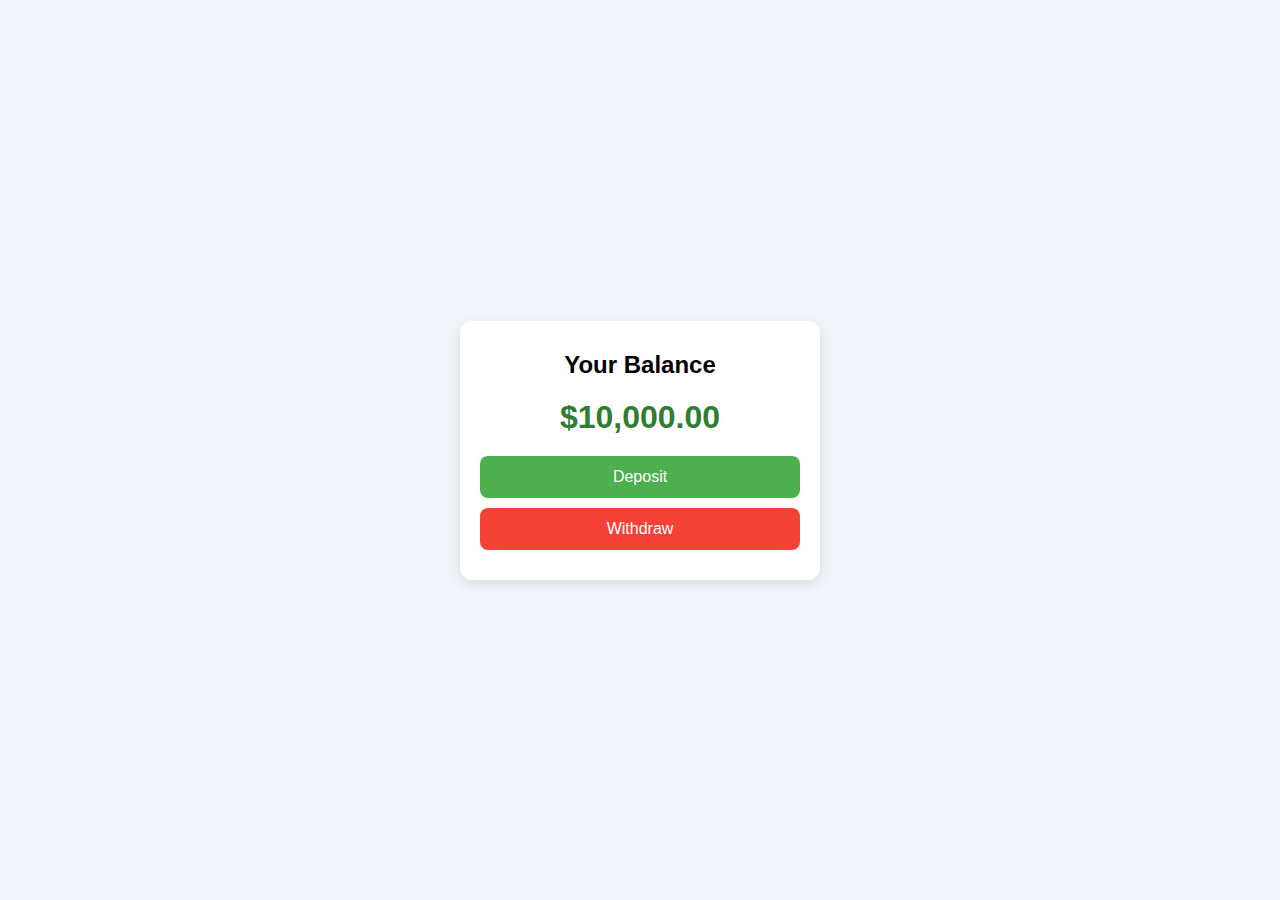
<file: index.html>
<!DOCTYPE html>
<html lang="en">
<head>
  <meta charset="UTF-8">
  <meta name="viewport" content="width=device-width, initial-scale=1.0">
  <title>Responsive Banking UI</title>
  <link rel="stylesheet" href="./index2.css">
</head>
<body>

  <div class="container">
    <div class="card">
      <h2>Your Balance</h2>
      <div class="balance">$10,000.00</div>
      <div class="buttons">
        <button class="deposit">Deposit</button>
        <button class="withdraw">Withdraw</button>
      </div>
    </div>
  </div>

</body>
</html>
</file>
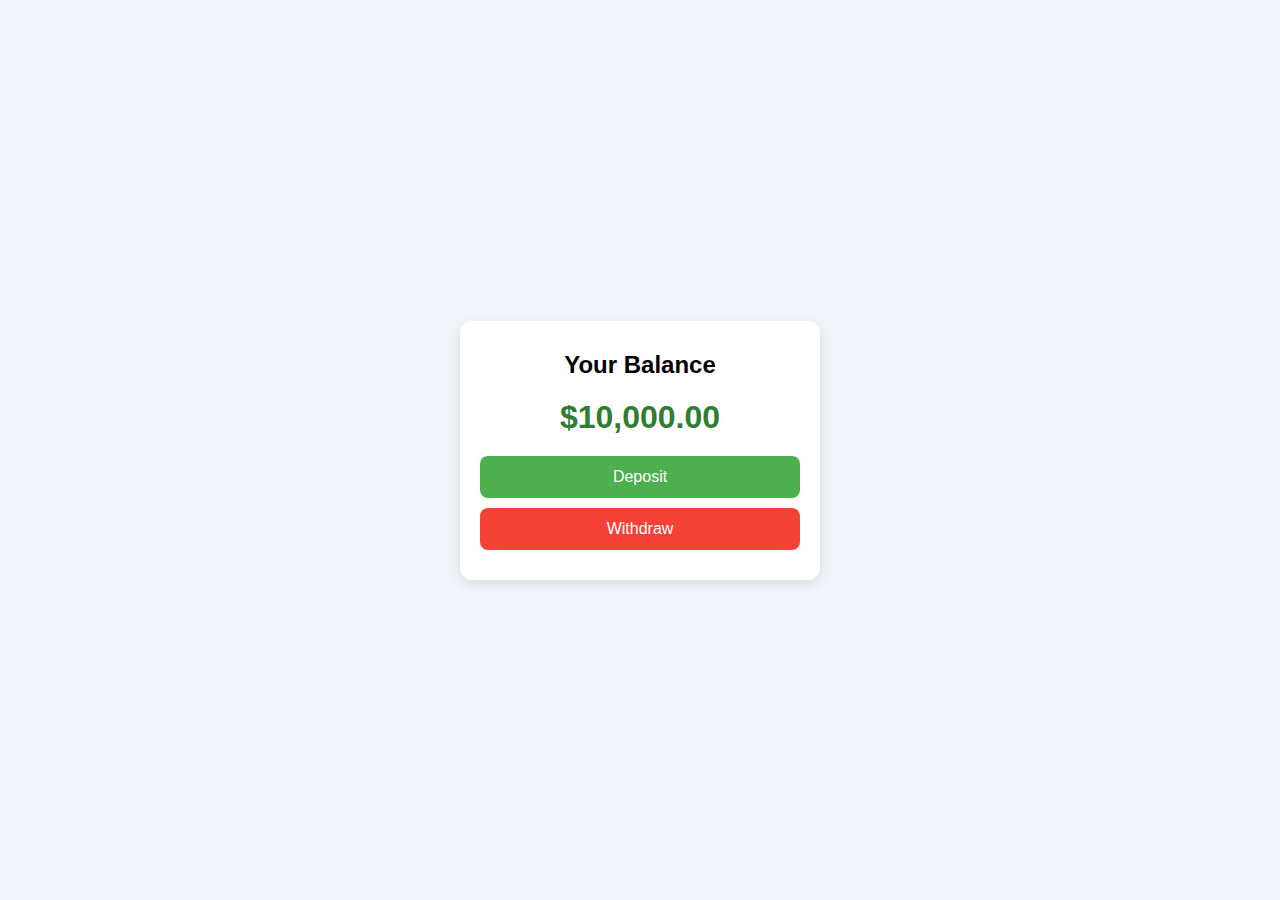
<file: Unit_1/Banking UI/index.html>
<!DOCTYPE html>
<html lang="en">
<head>
  <meta charset="UTF-8">
  <meta name="viewport" content="width=device-width, initial-scale=1.0">
  <title>Responsive Banking UI</title>
  <link rel="stylesheet" href="./index2.css">
</head>
<body>

  <div class="container">
    <div class="card">
      <h2>Your Balance</h2>
      <div class="balance">$10,000.00</div>
      <div class="buttons">
        <button class="deposit">Deposit</button>
        <button class="withdraw">Withdraw</button>
      </div>
    </div>
  </div>

</body>
</html>
</file>
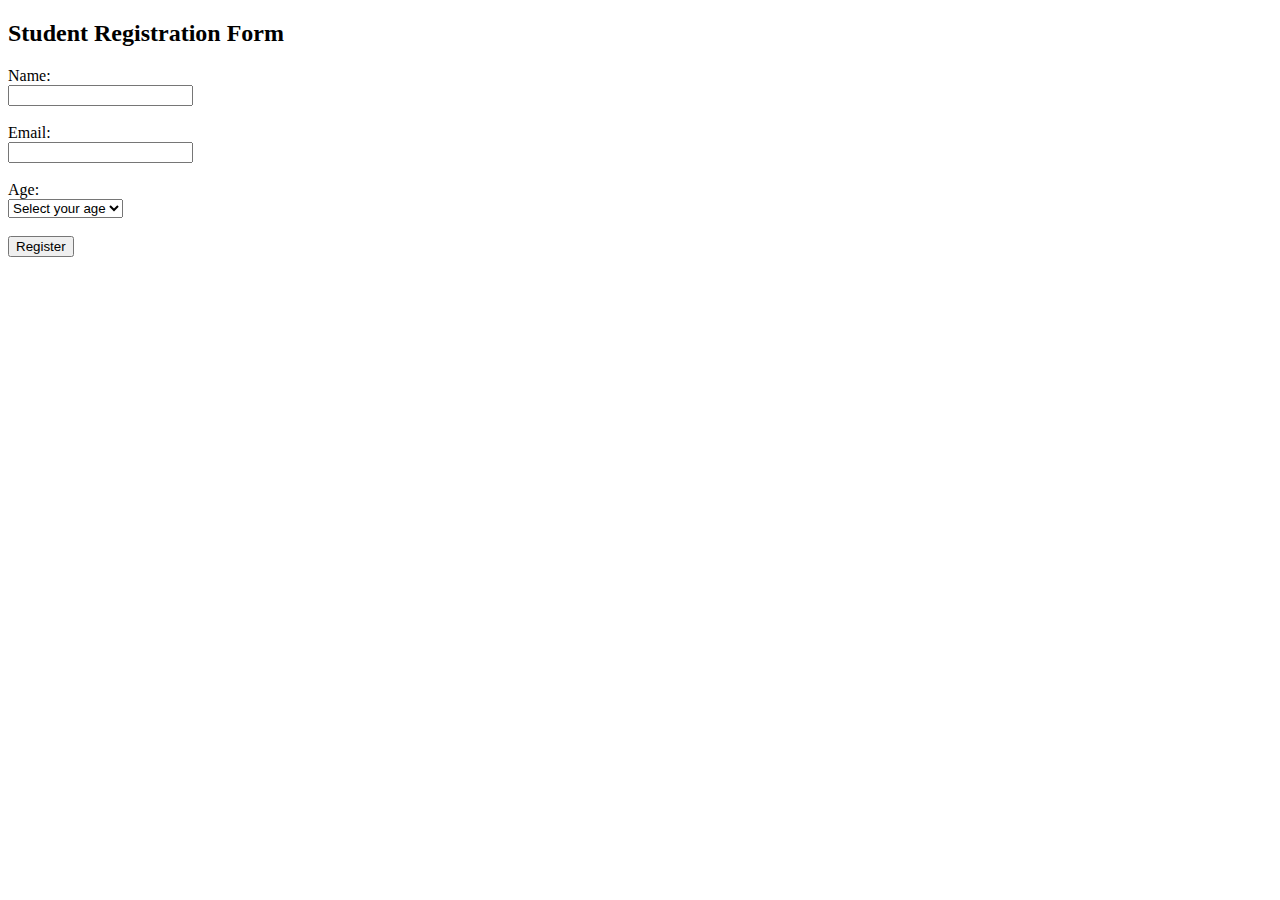
<file: Unit_1/Student Registration Form/index.html>
<!DOCTYPE html>
<html lang="en">
<head>
  <meta charset="UTF-8">
  <title>Student Registration Form</title>
</head>
<body>

  <h2>Student Registration Form</h2>
  <form action="#" method="post">
    <label for="name">Name:</label><br>
    <input type="text" id="name" name="name" required pattern="[A-Za-z\s]{2,}" title="Only letters, at least 2 characters"><br><br>
    <label for="email">Email:</label><br>
    <input type="email" id="email" name="email" required><br><br>
    <label for="age">Age:</label><br>
    <select id="age" name="age" required>
      <option value="" disabled selected>Select your age</option>
      <option value="11">11</option>
      <option value="12">12</option>
      <option value="13">13</option>
      <option value="14">14</option>
      <option value="15">15</option>
      <option value="16">16</option>
      <option value="17">17</option>
      <option value="18">18</option>
      <option value="19">19</option>
      <option value="20">20</option>
      <option value="21">21</option>
      <option value="22">22</option>
      <option value="23">23</option>
      <option value="24">24</option>
      <option value="25">25</option>
      <option value="26">26</option>
      <option value="27">27</option>
      <option value="28">28</option>
      <option value="29">29</option>
      <option value="30">30</option>
    </select><br><br>
    <input type="submit" value="Register">
  </form>
</body>
</html>
</file>
<file: index2.css>
* {
  margin: 0;
  padding: 0;
  box-sizing: border-box;
}
body {
  font-family: Arial, sans-serif;
  background: #f1f5f9;
  height: 100vh;
  display: flex;
  align-items: center;
  justify-content: center;
}
.container {
  padding: 20px;
  width: 100%;
  max-width: 400px;
}
.card {
  background: #ffffff;
  padding: 30px 20px;
  border-radius: 12px;
  box-shadow: 0 4px 12px rgba(0,0,0,0.1);
  text-align: center;
}
.balance {
  font-size: 2rem;
  font-weight: bold;
  margin: 20px 0;
  color: #2e7d32;
}
.buttons {
  display: flex;
  flex-direction: column;
  gap: 10px;
}
button {
  flex: 1;
  padding: 12px;
  font-size: 1rem;
  border: none;
  border-radius: 8px;
  cursor: pointer;
  transition: background 0.3s;
}
.deposit {
  background-color: #4caf50;
  color: white;
}
.withdraw {
  background-color: #f44336;
  color: white;
}
.deposit:hover {
  background-color: #43a047;
}
.withdraw:hover {
  background-color: #e53935;
}
@media (max-width: 480px) {
  .card {
    padding: 20px 15px;
  }

  .buttons {
    flex-direction: column;
  }

  button {
    width: 100%;
  }
}
</file>
<file: Unit_1/Banking UI/index2.css>
* {
  margin: 0;
  padding: 0;
  box-sizing: border-box;
}
body {
  font-family: Arial, sans-serif;
  background: #f1f5f9;
  height: 100vh;
  display: flex;
  align-items: center;
  justify-content: center;
}
.container {
  padding: 20px;
  width: 100%;
  max-width: 400px;
}
.card {
  background: #ffffff;
  padding: 30px 20px;
  border-radius: 12px;
  box-shadow: 0 4px 12px rgba(0,0,0,0.1);
  text-align: center;
}
.balance {
  font-size: 2rem;
  font-weight: bold;
  margin: 20px 0;
  color: #2e7d32;
}
.buttons {
  display: flex;
  flex-direction: column;
  gap: 10px;
}
button {
  flex: 1;
  padding: 12px;
  font-size: 1rem;
  border: none;
  border-radius: 8px;
  cursor: pointer;
  transition: background 0.3s;
}
.deposit {
  background-color: #4caf50;
  color: white;
}
.withdraw {
  background-color: #f44336;
  color: white;
}
.deposit:hover {
  background-color: #43a047;
}
.withdraw:hover {
  background-color: #e53935;
}
@media (max-width: 480px) {
  .card {
    padding: 20px 15px;
  }

  .buttons {
    flex-direction: column;
  }

  button {
    width: 100%;
  }
}
</file>
